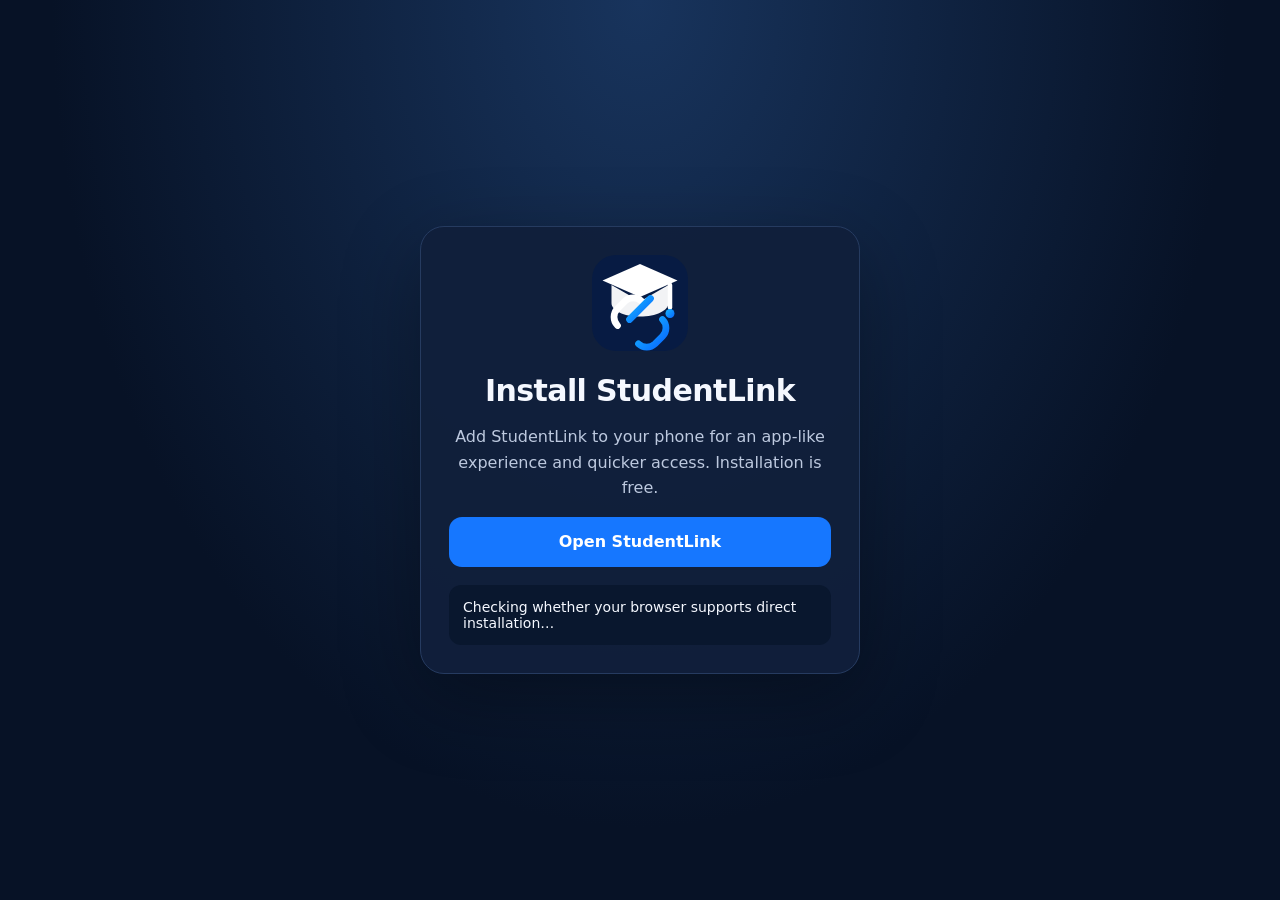
<file: install.html>
<!doctype html>
<html lang="en">
<head>
  <meta charset="utf-8">
  <meta name="viewport" content="width=device-width,initial-scale=1,viewport-fit=cover">
  <meta name="theme-color" content="#0b1224">
  <meta name="description" content="Install StudentLink on your phone for quick access to classmates, chats and games.">
  <title>Install StudentLink</title>
  <link rel="manifest" href="./manifest.json">
  <link rel="icon" href="./assets/favicon.svg" type="image/svg+xml">
  <link rel="apple-touch-icon" href="./assets/icon-192.svg">
  <style>
    :root{color-scheme:dark;--bg:#071226;--panel:#101f3b;--line:#263b60;--text:#f5f8ff;--muted:#bdc9df;--blue:#1677ff}
    *{box-sizing:border-box}
    body{margin:0;min-height:100vh;display:grid;place-items:center;padding:22px;background:radial-gradient(ellipse at top,#18345d 0,var(--bg) 65%);font-family:system-ui,-apple-system,BlinkMacSystemFont,"Segoe UI",sans-serif;color:var(--text)}
    main{width:min(100%,440px);padding:28px;border:1px solid var(--line);border-radius:24px;background:rgba(16,31,59,.94);box-shadow:0 24px 80px #0005;text-align:center}
    img{width:96px;height:96px;border-radius:24px}
    h1{margin:18px 0 8px;font-size:30px;letter-spacing:-.6px}
    p{color:var(--muted);line-height:1.6}
    button,a.action{display:flex;justify-content:center;align-items:center;width:100%;min-height:50px;margin-top:16px;padding:13px 18px;border:0;border-radius:13px;background:var(--blue);color:white;font:inherit;font-weight:700;text-decoration:none;cursor:pointer}
    a.secondary{background:transparent;border:1px solid var(--line);color:var(--text)}
    #status{margin-top:18px;padding:14px;border-radius:12px;background:#09172e;text-align:left;font-size:14px}
    ol{padding-left:22px;text-align:left;color:var(--muted);line-height:1.7}
    [hidden]{display:none!important}
  </style>
</head>
<body>
  <main>
    <img src="./assets/icon-192.svg" alt="StudentLink app icon">
    <h1>Install StudentLink</h1>
    <p>Add StudentLink to your phone for an app-like experience and quicker access. Installation is free.</p>
    <button id="install" hidden>Install StudentLink</button>
    <a class="action" id="open" href="./">Open StudentLink</a>
    <div id="status" role="status" aria-live="polite">Checking whether your browser supports direct installation…</div>
    <section id="manual" hidden>
      <p><strong>Install from your browser</strong></p>
      <ol id="steps">
        <li>Open this page in Chrome on Android.</li>
        <li>Tap the browser menu (⋮).</li>
        <li>Choose <strong>Install app</strong> or <strong>Add to Home screen</strong>, then confirm.</li>
      </ol>
    </section>
  </main>
  <script>
    (function(){
      var deferredPrompt=null;
      var installButton=document.getElementById('install');
      var status=document.getElementById('status');
      var manual=document.getElementById('manual');
      var isIOS=/iphone|ipad|ipod/i.test(navigator.userAgent);
      var isAndroid=/android/i.test(navigator.userAgent);
      function showManual(){
        manual.hidden=false;
        if(isIOS){
          status.textContent='On iPhone or iPad, open this page in Safari, tap Share, then choose Add to Home Screen.';
          document.getElementById('steps').innerHTML='<li>Open this page in Safari.</li><li>Tap the Share button.</li><li>Choose <strong>Add to Home Screen</strong>, then tap Add.</li>';
        }else if(isAndroid){
          status.textContent='If the install button does not appear, use Chrome’s menu to add the app to your home screen.';
        }else{
          status.textContent='If direct installation is unavailable, open StudentLink in a supported browser and use its Install or Add to Home Screen option.';
        }
      }
      window.addEventListener('beforeinstallprompt',function(event){
        event.preventDefault();
        deferredPrompt=event;
        installButton.hidden=false;
        status.textContent='Your browser can install StudentLink directly. Tap the button below.';
        manual.hidden=true;
      });
      installButton.addEventListener('click',async function(){
        if(!deferredPrompt){showManual();return;}
        deferredPrompt.prompt();
        try{
          var choice=await deferredPrompt.userChoice;
          status.textContent=choice&&choice.outcome==='accepted'?'StudentLink installation accepted. Follow any browser confirmation to finish.':'Installation was not completed. You can still use Open StudentLink or follow the browser steps below.';
          if(!choice||choice.outcome!=='accepted')showManual();
        }catch(_){showManual();}
        deferredPrompt=null;
        installButton.hidden=true;
      });
      window.addEventListener('appinstalled',function(){
        status.textContent='StudentLink is installed on this device.';
        installButton.hidden=true;
        manual.hidden=true;
      });
      if(!('serviceWorker' in navigator))showManual();
      else navigator.serviceWorker.register('./sw.js').catch(function(){});
      window.setTimeout(function(){if(!deferredPrompt)showManual();},1800);
    })();
  </script>
</body>
</html>
</file>
